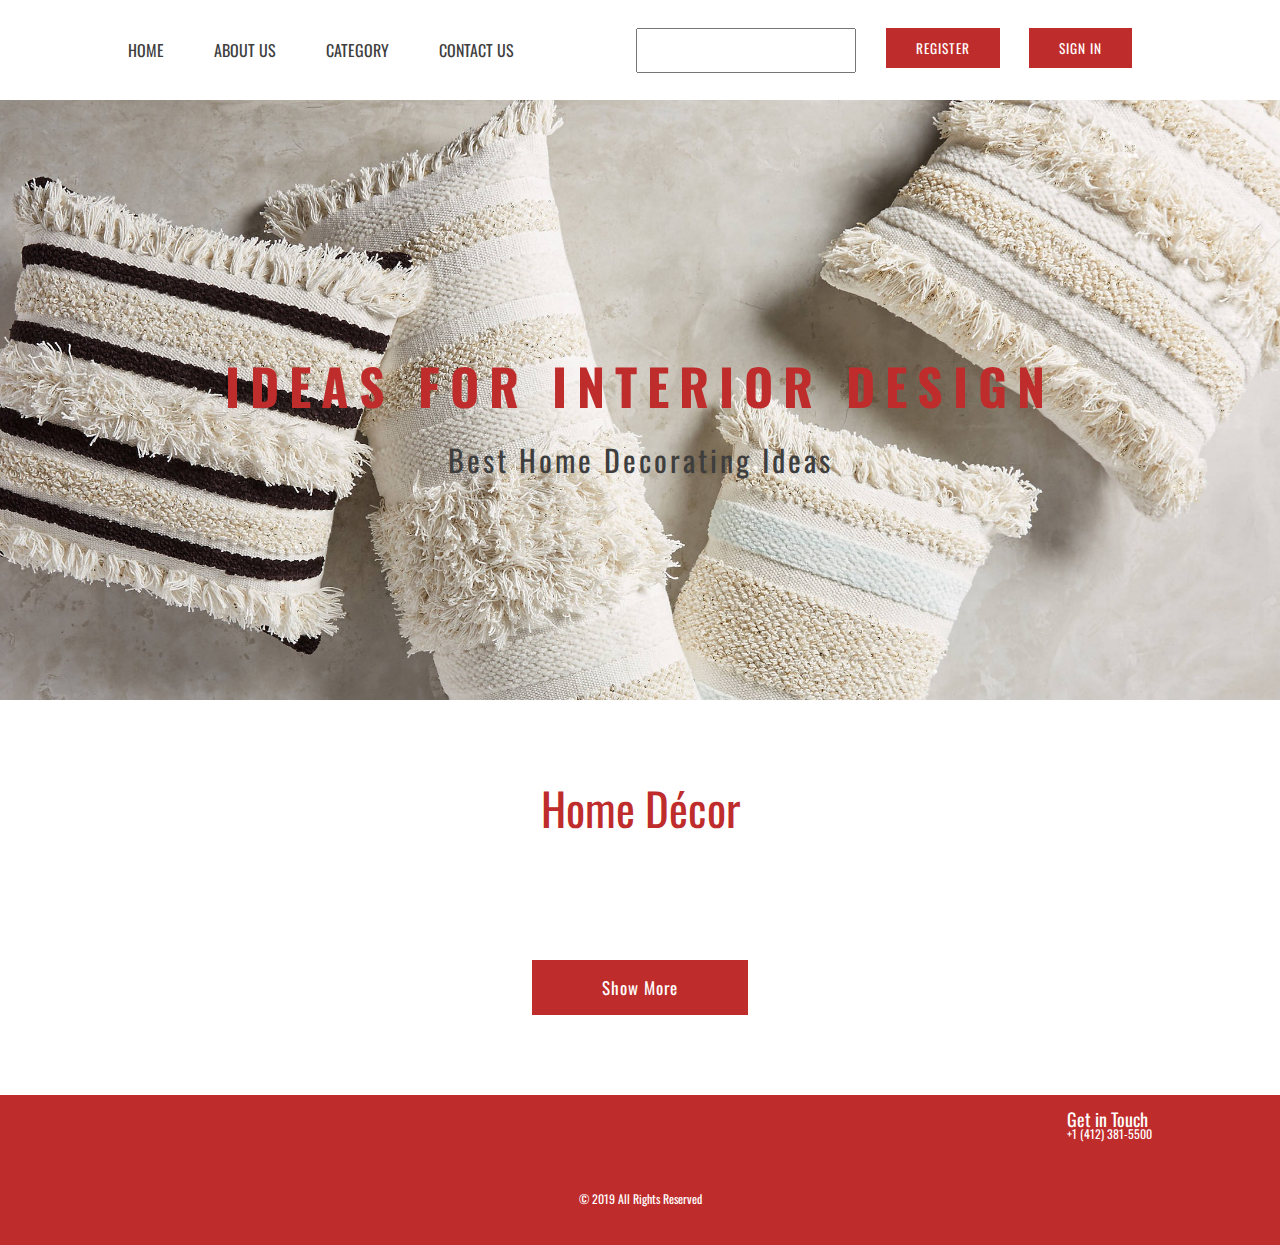
<file: index.html>
<html>

<head>
	<title>Home Décor</title>
	<meta charset="UTF-8">
	<link rel="stylesheet" type="text/css" href="./css/reset.css">
	<link rel="stylesheet" type="text/css" href="./css/style.css">
	<link href="https://fonts.googleapis.com/css?family=Oswald" rel="stylesheet">
	<link rel="stylesheet" href="https://use.fontawesome.com/releases/v5.7.0/css/all.css"
		integrity="sha384-lZN37f5QGtY3VHgisS14W3ExzMWZxybE1SJSEsQp9S+oqd12jhcu+A56Ebc1zFSJ" crossorigin="anonymous">
</head>

<body>
	<header class="header container">
		<nav>
			<ul>
				<li><a href="#">HOME</a></li>
				<li><a href="#">ABOUT US</a></li>
				<li><a href="#">CATEGORY</a></li>
				<li><a href="#">CONTACT US</a></li>
			</ul>
		</nav>

		<div class="header-func">
			<div class="search">
				<label for="site-search"></label>
				<input type="search" class="site-search" id="site-search">
				<i class="fas fa-search search-icon"></i>
			</div>
			<div id="guestButtons">
				<button class="btn register-btn" id="headerRegisterBtn">REGISTER</button>
				<button class="btn sign-in-btn" id="headerSignInBtn">SIGN IN</button>
			</div>
			<div id="userButtons" class="hidden">
				<span id="userName"></span>
				<button class="btn sign-in-btn" id='logout'>Logout</button>
			</div>
			<div class="shopping-bag">
				<i class="fas fa-shopping-bag "></i>
			</div>
		</div>
	</header>
	<main class="">
		<h1>IDEAS FOR INTERIOR DESIGN</h1>
		<p>Best Home Decorating Ideas</p>
	</main>

	<!-- Products -->

	<p class="product-title">Home Décor</p>
	<section>
		<div class="products container">
			<!-- <div class="about-product">
				<div class="product-img p1">
					<div class="add-in-cart">
						<i class="fas fa-heart"></i>
					</div>
				</div>
				<a href="#" class="product-details">Hammered Extra-Long Metal Moon Cycle Banner</a>
				<span>$34.00</span>
			</div> -->

			<!-- <div class="about-product">
				<div class="product-img p2">
					<div class="add-in-cart">
						<i class="fas fa-heart"></i>
					</div>
				</div>
				<a href="" class="product-details">Rattan Eye Wall Mirror</a>
				<span>$59.00</span>
			</div>

			<div class="about-product">
				<div class="product-img p3">
					<div class="add-in-cart">
						<i class="fas fa-heart"></i>
					</div>
				</div>
				<a href="" class="product-details">Cloudnola Botanical Round Wall Clock</a>
				<span>$85.00</span>
			</div>

			<div class="about-product">
				<div class="product-img p4">
					<div class="add-in-cart">
						<i class="fas fa-heart"></i>
					</div>
				</div>
				<a href="" class="product-details">Moon In My Room Light</a>
				<span>$36.00</span>
			</div>

			<div class="about-product">
				<div class="product-img p5">
					<div class="add-in-cart">
						<i class="fas fa-heart"></i>
					</div>
				</div>
				<a href="" class="product-details">Umbra Oversized Hub Mirror</a>
				<span>$160.00</span>
			</div>

			<div class="about-product">
				<div class="product-img p6">
					<div class="add-in-cart">
						<i class="fas fa-heart"></i>
					</div>
				</div>
				<a href="" class="product-details">Traditional Leather Floor Pouf</a>
				<span>$299.00</span>
			</div>

			<div class="about-product">
				<div class="product-img p7">
					<div class="add-in-cart">
						<i class="fas fa-heart"></i>
					</div>
				</div>
				<a href="" class="product-details">Potted Cactus Neon Sign</a>
				<span>$59.00</span>
			</div>

			<div class="about-product">
				<div class="product-img p8">
					<div class="add-in-cart">
						<i class="fas fa-heart"></i>
					</div>
				</div>
				<a href="" class="product-details">Lips Mirror</a>
				<span>$89.00</span>
			</div>

			<div class="about-product">
				<div class="product-img p9">
					<div class="add-in-cart">
						<i class="fas fa-heart"></i>
					</div>
				</div>
				<a href="" class="product-details">Moon Phase Wall Hanging</a>
				<span>$29.00</span>
			</div>

			<div class="about-product">
				<div class="product-img p10">
					<div class="add-in-cart">
						<i class="fas fa-heart"></i>
					</div>
				</div>
				<a href="" class="product-details">Geo Moon Light Sculpture</a>
				<span>$34.00</span>
			</div>

			<div class="about-product">
				<div class="product-img p11">
					<div class="add-in-cart">
						<i class="fas fa-heart"></i>
					</div>
				</div>
				<a href="" class="product-details">Snake Light Sculpture</a>
				<span>$34.00</span>
			</div>


			<div class="about-product">
				<div class="product-img p12">
					<div class="add-in-cart">
						<i class="fas fa-heart"></i>
					</div>
				</div>
				<a href="" class="product-details">Gemma Fringed Round Throw Pillow</a>
				<span>$39.00</span>
			</div> -->

		</div>
	</section>

	<button type="button" class="btn more-product-btn">Show More</button>

	<footer>
		<div class="container">
			<div class="contact-info">
				<p class="contact-title">Get in Touch</p>
				<div class="phone-number">
					<i class="fas fa-phone-square"></i>
					<a href="tel:1 (412) 381-5500">+1 (412) 381-5500</a>
				</div>
				<a href="http://fb.com" target="_blank">
					<i class="fab fa-facebook-square"></i>
				</a>
				<a href="http://twitter.com" target="_blank">
					<i class="fab fa-twitter-square"></i>
				</a>
				<a href="http://instagram.com" target="_blank">
					<i class="fab fa-instagram"></i>
				</a>

			</div>
			<p class="rights clear">© 2019 All Rights Reserved</p>
		</div>
	</footer>

	<!-- Registraition Form -->
	<div class="registration">
		<i class="fas fa-times close-btn"></i>
		<form action="profile.html" name="reg-form" method="POST" id="reg-form" class="registration-form form-desc">
			<p class="form-title">Create an Account</p>
			<div class="alert alert-warning hidden">
				<ol class="errors">

				</ol>
			</div>
			<label for="fname"></label>
			<input type="text" name="first name" id="fname" placeholder="First Name">

			<label for="lname"></label>
			<input type="text" name="last name" id="lname" placeholder="Last Name">

			<label for="personalNumber"></label>
			<input type="text" name="personal number" min="11" max="11" id="personalNumber" placeholder="ID Number">

			<label for="balance"></label>
			<input type="number" name="balance" id="balance" placeholder="Your Balance">

			<label for="email"></label>
			<input type="email" name="email" id="reg-email" placeholder="Email">

			<label for="password"></label>
			<input type="password" name="password" id="reg-password" placeholder="Password">

			<button type="button" class="btn form-btn" id="submitBtn">Register</button>
		</form>

	</div>

	<!-- Authorization Form-->
	<div class="authorization">
		<i class="fas fa-times close-sign"></i>
		<form action="profile.html" name="" method="POST" id="" class="sign-in-form form-desc">
			<p class="form-title">Sign In</p>
			<label for="email">Email *</label>
			<input type="email" name="email" id="email">
			<label for="password">Password *</label>
			<input type="password" name="password" id="password">
			<button type="button" class="btn form-btn" id="signinBtn">Sign In</button>
		</form>

	</div>

	<script src="js/products.js"></script>
	<script src="js/lgn.js"></script>
</body>

</html>
</file>
<file: css/style.css>
body {
	font-family: 'Oswald', sans-serif;
}
.container {
	max-width: 80vw;
	margin: 0 auto;
}
.header {
	height: 100px;
	display: flex;
    justify-content: space-between;
    align-items: center;
}
nav ul, .header-func {
	display: inline-flex;
}
nav ul li {
	margin-right: 50px;
	transition: .4s;
}
nav ul li:hover {
	transform: scale(1.15);
}
nav a {
	text-decoration: none;
	color: black;
	color: #3e3e3e;
}
.search {
	position: relative;
	right: 10px;
}
.site-search {
	width: 220px;
	height: 45px;
	outline: none;
	padding-left: 10px
}
.site-search::-webkit-search-cancel-button {
    display: none;   
}
.search-icon {
	position: absolute;
	top: 12px;
	right: 10px;
	color: #3e3e3e;
}
.btn {
	background-color: #bf2c2c;
	color: #fff;
    border: none;
    outline: none;
    letter-spacing: 1px;
    font-family: 'Oswald', sans-serif;
    transition: .3s;
    cursor: pointer;
    margin:  0 20px;
    padding: 10px 30px;
}
.btn:hover {
	opacity: .7;
}
.register-btn {
	margin-right: 5px;
}
.shopping-bag {
	font-size: 22px;
	color: #3e3e3e;
	line-height: 100px;
	margin-top: 10px;
	cursor: pointer;
}
main {
	background: url("../img/banner.jpg");
	height: 600px;
	background-repeat: no-repeat no-repeat;
    background-size: cover;
    text-align: center;
}
main h1 {
	padding-top: 260px;
    padding-bottom: 35px;
    font-size: 50px;
    font-weight: bold;
    letter-spacing: 10px;
    color: #bf2c2c;
}
main p {
	color: #3e3e3e;
    font-size: 30px;
    letter-spacing: 3px;
}
.product-title {
	text-align: center;
    margin-top: 85px;
    margin-bottom: 50px;
    font-size: 45px;
    color: #bf2c2c;
}
.products {
	display: flex;
	flex-wrap: wrap;
	box-sizing: border-box;
}
.about-product {
	width: 19%;
 	height: 40%;
    margin-right: 3%;
    margin-left: 3%;
    margin-bottom: 95px;
}

/*როგორ უნდა დავწერო სწორად??*/
/*.about-product:nth-child(4) { 
	margin-right: 0!important; 
}
*/

.product-img {
    width: 100%;
    height: 100%;
    background-size: cover;
    position: relative;
    transition: 1s;
}
.product-details {
	display: block;
	color: #bf2c2c;
    text-decoration: none;
    margin: 8px 0;
    line-height: 20px;
}
.about-product span {
	font-size: 14px;
	color: #3e3e3e;
}
.add-in-cart {
	cursor: pointer;
	position: absolute;
	top: 85%;
	bottom: 0;
	left: 0;
	right: 0;
	color: #ffffff;
	background: rgba(208, 194, 183, 0.8);
	visibility: hidden;
	opacity: 0;    
	padding-top: 16px;
    font-size: 20px;
    text-align: center;
}
.about-product:hover .add-in-cart {
	visibility: visible;
	opacity: 1;
	transition: 0.7s;
}
.p1 {
	background-image: url(../img/product1.jpg);
}
.p2 {
	background-image: url(../img/product2.jpg);
}
.p3 {
	background-image: url(../img/product3.jpg);
}
.p4 {
	background-image: url(../img/product4.jpg);
}
.p5 {
	background-image: url(../img/product5.jpg);
}
.p6 {
	background-image: url(../img/product6.jpg);
}
.p7 {
	background-image: url(../img/product7.jpg);
}
.p8 {
	background-image: url(../img/product8.jpg);
}
.p9 {
	background-image: url(../img/product9.jpg);
}
.p10 {
	background-image: url(../img/product10.jpg);
}
.p11 {
	background-image: url(../img/product11.jpg);
}
.p12 {
	background-image: url(../img/product12.jpg);
}
.p1:hover {
	background-image: url(../img/product1a.jpg);
}
.p2:hover {
	background-image: url(../img/product2a.jpg);
}
.p3:hover {
	background-image: url(../img/product3a.jpg);
}
.p4:hover {
	background-image: url(../img/product4a.jpg);
}
.p5:hover {
	background-image: url(../img/product5a.jpg);
}
.p6:hover {
	background-image: url(../img/product6a.jpg);
}
.p7:hover {
	background-image: url(../img/product7a.jpg);
}
.p8:hover {
	background-image: url(../img/product8a.jpg);
}
.p9:hover {
	background-image: url(../img/product9a.jpg);
}
.p10:hover {
	background-image: url(../img/product10a.jpg);
}
.p11:hover {
	background-image: url(../img/product11a.jpg);
}
.p12:hover {
	background-image: url(../img/product12a.jpg);
}
.fa-heart:hover {
	color: #bf2c2c;
	transition: .5s;
	transform: scale(1.5);
}
.more-product-btn {
    padding: 15px 70px;
    font-size: 17px;
    letter-spacing: 1px;
    display: flex;
    justify-content: center;
    margin: 80px auto;
}
footer {
	width: 100%;
	height: 150px;
	background-color: #bf2c2c;
	color: #fff;
}
.contact-info {
	float: right;
    padding-top: 15px;
    display: block;
    
}
.contact-title {
	font-size: 18px;
}
.contact-info a {
	text-decoration: none;
	color: #fff;
	font-size: 12px;
}
.fa-phone-square {
	padding: 10px 0;
}
.fa-twitter-square {
	padding: 0 10px;
}
.contact-info i {
	font-size: 18px;
}
.rights {
	padding-top: 35px;
    text-align: center;
    font-size: 12px;
}
.clear {
	content: "";
	clear: right;
}

/*registration and authorization*/

.alert {
	width: 80%;
	margin: 0 auto;
	padding: 15px;
	border-radius: 12px;
	background: #ddd;
	display: flex;
	justify-content: center;
	align-items: center;
}

.alert.alert-warning {
	background: #bf2c2c;
	color: #fff;
}

.errors {
	list-style:inherit;
}
.error--item {
	margin: 5px 0;
}

.authorization, .registration {
	width: 100%;
	height: 100%;
	background-color: #fff;
	visibility: hidden;
	display: none;
	opacity: 0;
	transition: .5s;
}
.authorization.active, .registration.active {
	visibility: visible;
	display: block;
	opacity: 1;
	top: 0;
	left: 0;
	position: fixed;
}
.close-btn, .close-sign {
	position: absolute;
    right: 60px;
    top: 40px;
    font-size: 30px;
    color: #3e3e3e;
    cursor: pointer;
}
/*.form-btn {
	position: absolute;
	bottom: 40%;
	left: 45%;

}*/
.form-desc {
	width: 470px;
    height: 580px;
    transform: translateY(120px);
    margin: auto;
    background-size: cover;
    background-repeat: no-repeat;
    color: #fff;
    letter-spacing: 2px;
}
.registration-form {
	background-image: url(../img/sign-in-banner.jpg);
}
.sign-in-form {
    background-image: url(../img/sign-in-banner.jpg);
}
.form-title {
	text-align: center;
	font-size: 30px;
	padding: 17%;
}
.registration-form {
	text-align: center;
}
.sign-in-form label {
	margin-left: 5%;
	margin-bottom: 5vh;
}
.registration-form input {
	padding: 10px;
	margin: 5px;
	outline: none;
}
.sign-in-form input {
	outline: none;
	display: block;
	margin: 15px auto;
	height: 35px;
	width: 90%;
	padding-left: 15px;
}
.sign-in-form button, .registration-form button {
	display: flex;
	justify-content: center;
	margin: 70px auto;
	padding: -5px 0;
	font-size: 16px;
}
.warning {
	color: red; 
	position: absolute; 
	top: 90px;
    right: 40%;
}



/*ADMIN PANEL*/

.admin-form {
	margin-top: 80px;
	display: table;
    font-weight: bold;
}
.product-label {
	margin-bottom: 10px;
	display: block;
}
.product-input {
	width: 600px;
    height: 40px;
    margin-bottom: 30px;
	display: block;
	outline: none;
}
.add-product-btn {
	display: flex;
	margin: 0 auto;
}


.hidden {
	display: none;
}
</file>
